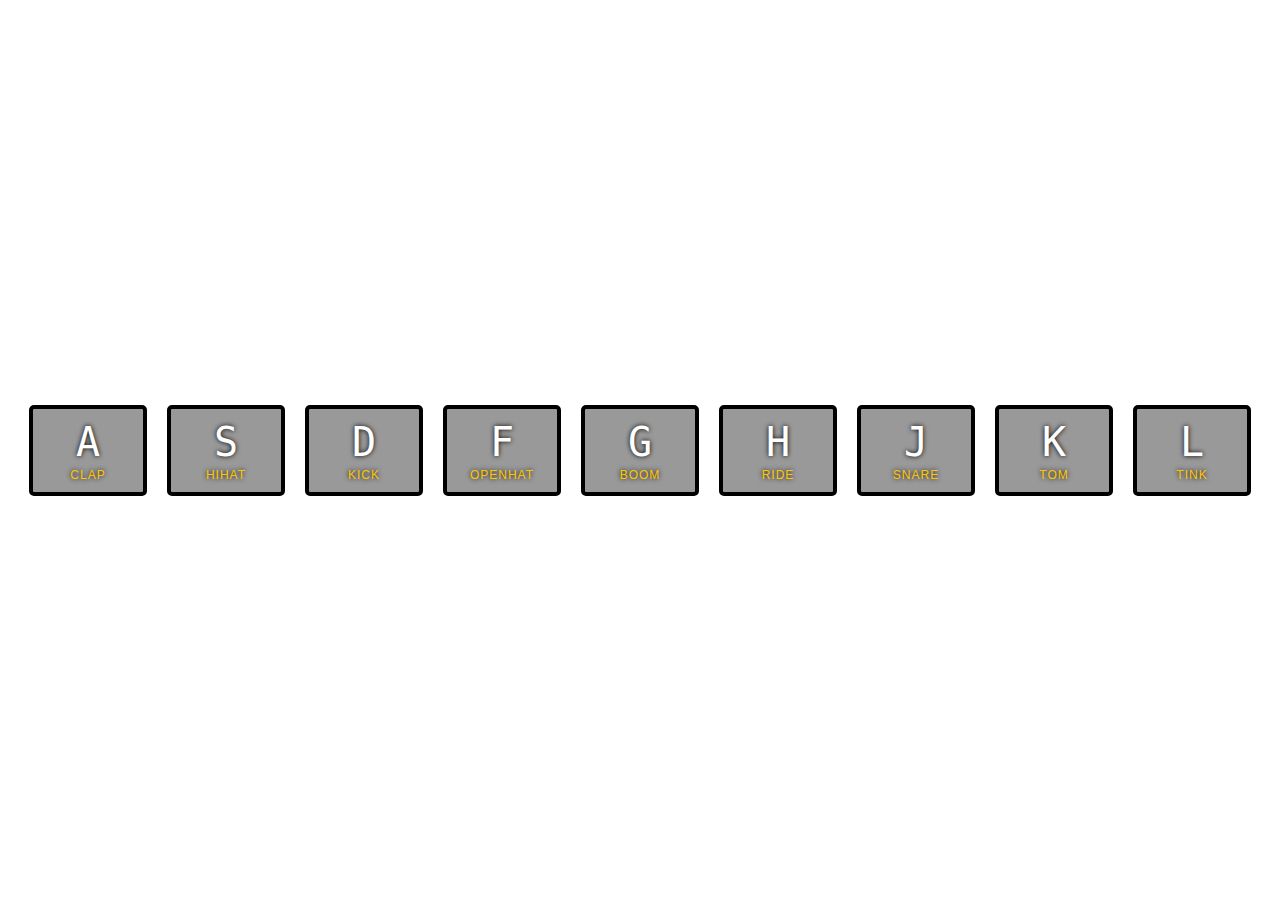
<file: 1DrumKit/index.html>
<!DOCTYPE html>
<html lang="en">
<head>
  <meta charset="UTF-8">
  <title>JS Drum Kit</title>
  <link rel="stylesheet" href="styles.css">
</head>
<body>


  <div class="keys">
    <div data-key="65" class="key">
      <kbd>A</kbd>
      <span class="sound">clap</span>
    </div>
    <div data-key="83" class="key">
      <kbd>S</kbd>
      <span class="sound">hihat</span>
    </div>
    <div data-key="68" class="key">
      <kbd>D</kbd>
      <span class="sound">kick</span>
    </div>
    <div data-key="70" class="key">
      <kbd>F</kbd>
      <span class="sound">openhat</span>
    </div>
    <div data-key="71" class="key">
      <kbd>G</kbd>
      <span class="sound">boom</span>
    </div>
    <div data-key="72" class="key">
      <kbd>H</kbd>
      <span class="sound">ride</span>
    </div>
    <div data-key="74" class="key">
      <kbd>J</kbd>
      <span class="sound">snare</span>
    </div>
    <div data-key="75" class="key">
      <kbd>K</kbd>
      <span class="sound">tom</span>
    </div>
    <div data-key="76" class="key">
      <kbd>L</kbd>
      <span class="sound">tink</span>
    </div>
  </div>

  <audio data-key="65" src="sounds/clap.wav"></audio>
  <audio data-key="83" src="sounds/hihat.wav"></audio>
  <audio data-key="68" src="sounds/kick.wav"></audio>
  <audio data-key="70" src="sounds/openhat.wav"></audio>
  <audio data-key="71" src="sounds/boom.wav"></audio>
  <audio data-key="72" src="sounds/ride.wav"></audio>
  <audio data-key="74" src="sounds/snare.wav"></audio>
  <audio data-key="75" src="sounds/tom.wav"></audio>
  <audio data-key="76" src="sounds/tink.wav"></audio>

  <script type="text/javascript" src="script.js"></script>
</body>
</html>
</file>
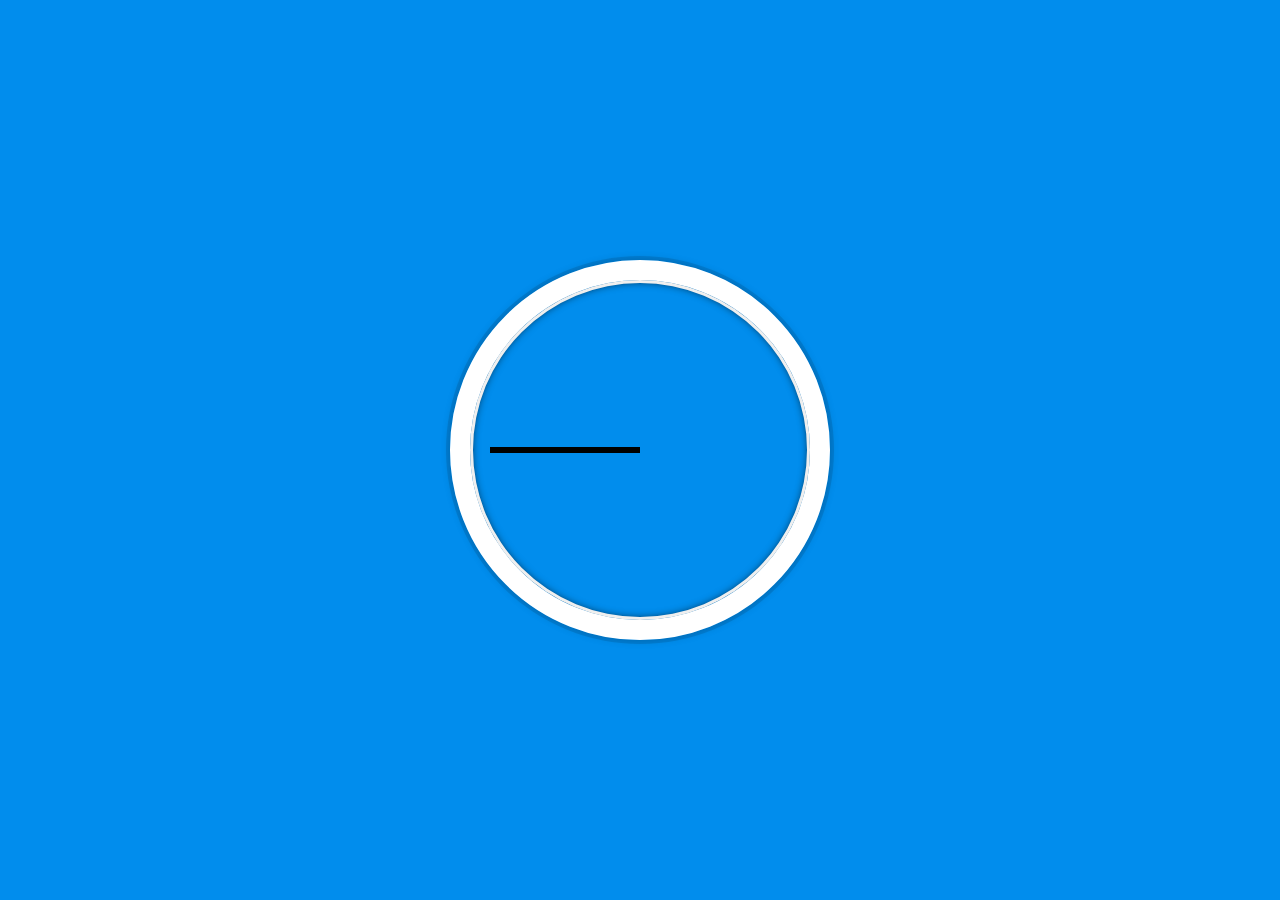
<file: 2Clock/index-START.html>
<!DOCTYPE html>
<html lang="en">
<head>
  <meta charset="UTF-8">
  <title>JS + CSS Clock</title>
</head>
<body>


    <div class="clock">
      <div class="clock-face">
        <div class="hand hour-hand"></div>
        <div class="hand min-hand"></div>
        <div class="hand second-hand"></div>
      </div>
    </div>


  <style>
    html {
      background:#018DED url(http://unsplash.it/1500/1000?image=881&blur=50);
      background-size:cover;
      font-family:'helvetica neue';
      text-align: center;
      font-size: 10px;
    }

    body {
      margin: 0;
      font-size: 2rem;
      display:flex;
      flex:1;
      min-height: 100vh;
      align-items: center;
    }

    .clock {
      width: 30rem;
      height: 30rem;
      border:20px solid white;
      border-radius:50%;
      margin:50px auto;
      position: relative;
      padding:2rem;
      box-shadow:
        0 0 0 4px rgba(0,0,0,0.1),
        inset 0 0 0 3px #EFEFEF,
        inset 0 0 10px black,
        0 0 10px rgba(0,0,0,0.2);
    }

    .clock-face {
      position: relative;
      width: 100%;
      height: 100%;
      transform: translateY(-3px); /* account for the height of the clock hands */
    }

    .hand {
      width:50%;
      height:6px;
      background:black;
      position: absolute;
      top:50%;
      transform-origin: 100%;
    }

  </style>

  <script>
    const secondHand = document.querySelector('.second-hand');
    const minuteHand = document.querySelector('.min-hand');
    const hourHand = document.querySelector('.hour-hand');

    function setSecondHand(seconds) {
      const secondsDegrees = (seconds / 60) * 360 + 90;
      if(seconds === 0) {
        secondHand.style.transition = 'none';
      } else {
        secondHand.style.transition = 'all 0.2s cubic-bezier(0.04, 4.21, 0.58, 1)';
      }
      secondHand.style.transform = `rotate(${secondsDegrees}deg)`;
    }
    function setMinuteHand(minutes) {
      const minutesDegrees = (minutes / 60) * 360 + 90;
      minuteHand.style.transform = `rotate(${minutesDegrees}deg)`;
    }
    function setHourHand(hours) {
      const hoursDegrees = (hours / 12) * 360 + 90;
      hourHand.style.transform = `rotate(${hoursDegrees}deg)`;
    }

    function setTime() {
      const now = new Date();
      const seconds = now.getSeconds();
      const minutes = now.getMinutes();
      const hours = now.getHours();

      setSecondHand(seconds);
      setMinuteHand(minutes);
      setHourHand(hours);
    }
    setInterval(setTime, 1000);
  </script>
</body>
</html>
</file>
<file: 1DrumKit/styles.css>
html {
  font-size: 10px;
  background: url(http://i.imgur.com/b9r5sEL.jpg);
  background-size: cover;
}

body,html {
  margin: 0;
  padding: 0;
  font-family: sans-serif;
}

.keys {
  display: flex;
  flex: 1;
  min-height: 100vh;
  justify-content: center;
  align-items: center;
  flex-wrap: wrap;
}

.key {
  border: .4rem solid black;
  border-radius: .5rem;
  margin: 1rem;
  font-size: 1.5rem;
  padding: 1rem .5rem;
  transition: all .07s ease;
  width: 10rem;
  text-align: center;
  color: white;
  background: rgba(0,0,0,0.4);
  text-shadow: 0 0 .5rem black;
}

kbd {
  display: block;
  font-size: 4rem;
}

.sound {
  font-size: 1.2rem;
  text-transform: uppercase;
  letter-spacing: .1rem;
  color: #ffc600;
}

.playing {
  transform: scale(1.1);
  border-color: #ffc600;
  box-shadow: 0 0 1rem #ffc600;
}
</file>
